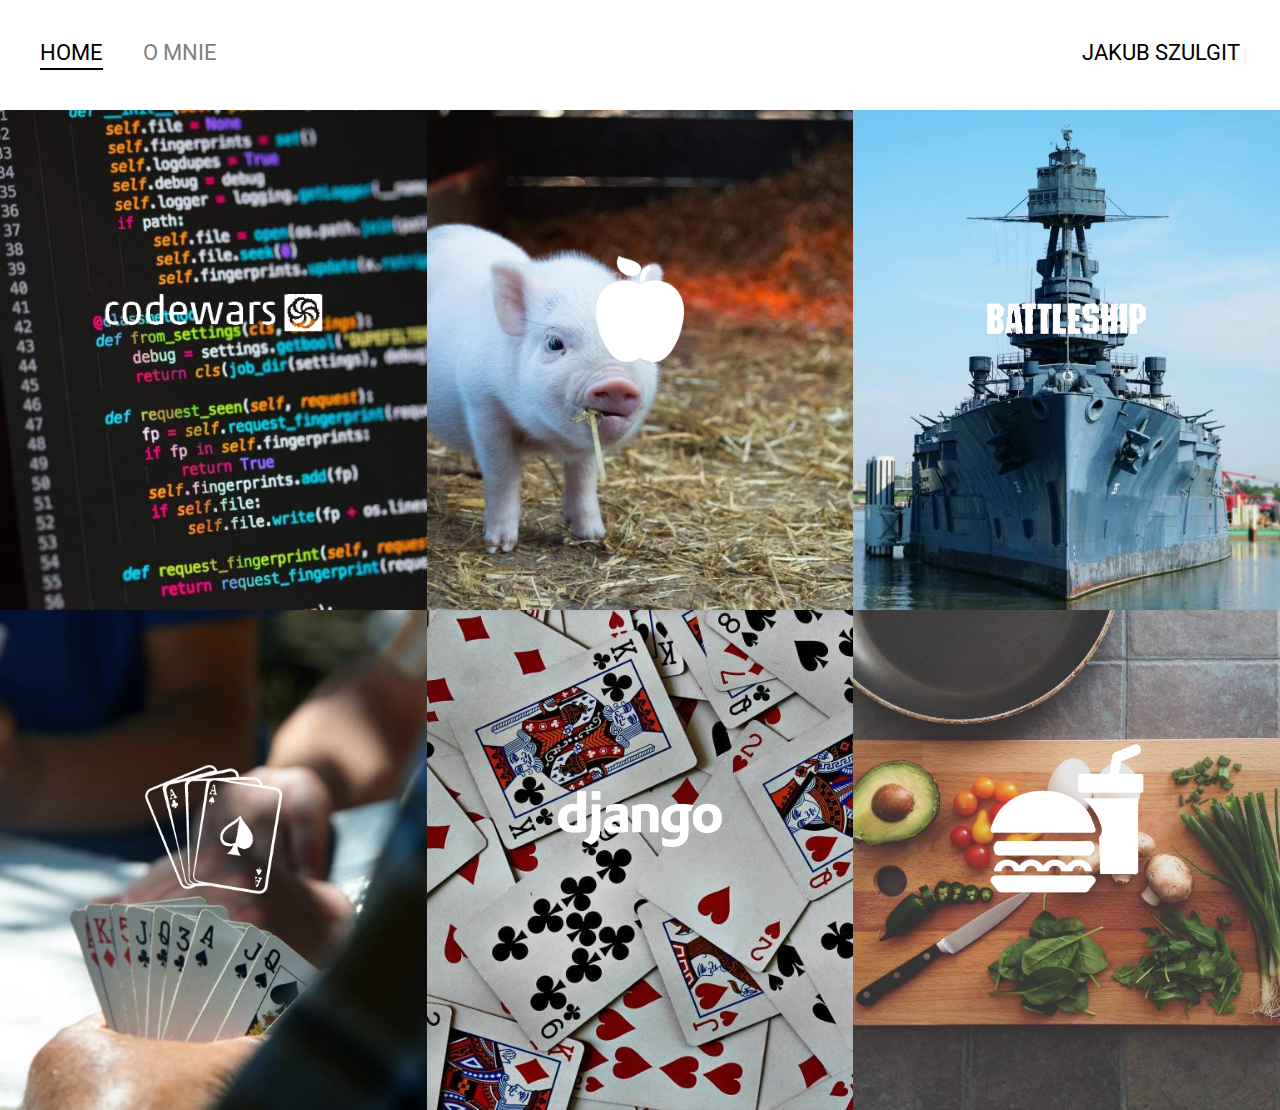
<file: index.html>
<!DOCTYPE html>
<html>
	<head>		
		<meta charset="utf-8">
		<meta name="author" content="Jakub Szulgit">
		<meta name="description" content="Portfolio website - Jakub Szulgit">
		<meta name="keywords" content="Jakub, Szulgit, portfolio, python, django, projects">
		<meta name="viewport" content="width=device-width, initial-scale=1, minimum-scale=1">
		<link href="https://fonts.googleapis.com/css2?family=Roboto&display=swap" rel="stylesheet">
		<link href="css/style.css" rel="stylesheet" type="text/css">
		<title>Jakub Szulgit|Home</title>
	</head>

	<body>
		<div class="container-navbar">
			<div class="navbar">
				<div class="left-side-wrapper">
					<div class="left-side-item selected">
						<a href="index.html">
							Home
						</a>
					</div>

					<div class="left-side-item">
						<a href="about.html">
							O mnie
						</a>
					</div>
				</div>

				<div class="right-side-wrapper">
					<div class="right-side-item">
						Jakub Szulgit
					</div>
				</div>
			</div>
		</div>

		<div class="container-projects">
			<div class="portfolio-item-wrapper">
				<div class="portfolio-item-background" style="background-image: url(img/photo1.jpg);">
				</div>

				<div class="portfolio-item-content-wrapper">
					<div class="portfolio-item-logo">
						<a href="https://www.codewars.com/users/lucek3332">
							<img src="img/logos/logo1.png" style="width: 80%;">
						</a>
					</div>

					<div class="portfolio-item-description">
						<a href="https://www.codewars.com/users/lucek3332">
							<p>Ponad 300 zadań z pythona oraz blisko 100 zadań z SQL o różnym poziomie trudności.</p>
						</a>
					</div>
				</div>
			</div>

			<div class="portfolio-item-wrapper">
				<div class="portfolio-item-background" style="background-image: url(img/photo2.jpg);">
				</div>

				<div class="portfolio-item-content-wrapper">
					<div class="portfolio-item-logo">
						<a href="https://github.com/lucek3332/prosiak-pygame">
							<img src="img/logos/logo2.png" style="width: 30%;">
						</a>
					</div>

					<div class="portfolio-item-description">
						<a href="https://github.com/lucek3332/prosiak-pygame">
							<p>Zbieraj jabłka i uciekaj przed goniącymi wilkami w emocjonującej grze napisanej w Python/Pygame.</p>
						</a>
					</div>
				</div>
			</div>

			<div class="portfolio-item-wrapper">
				<div class="portfolio-item-background" style="background-image: url(img/photo3.jpg);">
				</div>

				<div class="portfolio-item-content-wrapper">
					<div class="portfolio-item-logo">
						<a href="https://github.com/lucek3332/battleship">
							<img src="img/logos/logo3.png">
						</a>
					</div>

					<div class="portfolio-item-description">
						<a href="https://github.com/lucek3332/battleship">
							<p>Klasyczna gra w statki. Poczuj się jak prawdziwy pirat!</p>
						</a>
					</div>
				</div>
			</div>

			<div class="portfolio-item-wrapper">
				<div class="portfolio-item-background" style="background-image: url(img/photo4.jpg);">
				</div>

				<div class="portfolio-item-content-wrapper">
					<div class="portfolio-item-logo">
						<a href="https://github.com/lucek3332/bridge-pygame">
							<img src="img/logos/logo4.png">
						</a>
					</div>

					<div class="portfolio-item-description">
						<a href="https://github.com/lucek3332/bridge-pygame">
							<p>Gra karciana online dla wielu graczy.</p>
						</a>
					</div>
				</div>
			</div>

			<div class="portfolio-item-wrapper">
				<div class="portfolio-item-background" style="background-image: url(img/photo5.jpg);">
				</div>

				<div class="portfolio-item-content-wrapper">
					<div class="portfolio-item-logo">
						<a href="https://github.com/lucek3332/bridge-django">
							<img src="img/logos/logo5.png">
						</a>
					</div>

					<div class="portfolio-item-description">
						<a href="https://github.com/lucek3332/bridge-django">
							<p>Platforma do gry w brydża napisana przy pomocy Django.</p>
						</a>
					</div>
				</div>
			</div>

			<div class="portfolio-item-wrapper">
				<div class="portfolio-item-background" style="background-image: url(img/photo6.jpg);">
				</div>

				<div class="portfolio-item-content-wrapper">
					<div class="portfolio-item-logo">
						<a href="#">
							<img src="img/logos/logo6.png">
						</a>
					</div>

					<div class="portfolio-item-description">
						<a href="#">
							<p>Strona internetowa z przepisami - w trakcie.</p>
						</a>
					</div>
				</div>
			</div>
		</div>	
	</body>


	<script>

		const portfolioItems = document.querySelectorAll('.portfolio-item-wrapper')

		portfolioItems.forEach(portfolioItem => {
			portfolioItem.addEventListener('mouseover', () => {
				console.log(portfolioItem.childNodes[1].classList);
				portfolioItem.childNodes[1].classList.add('img-darken');
			})

			portfolioItem.addEventListener('mouseout', () => {
				console.log(portfolioItem.childNodes[1].classList);
				portfolioItem.childNodes[1].classList.remove('img-darken');
			})
		})

	</script>
</html>
</file>
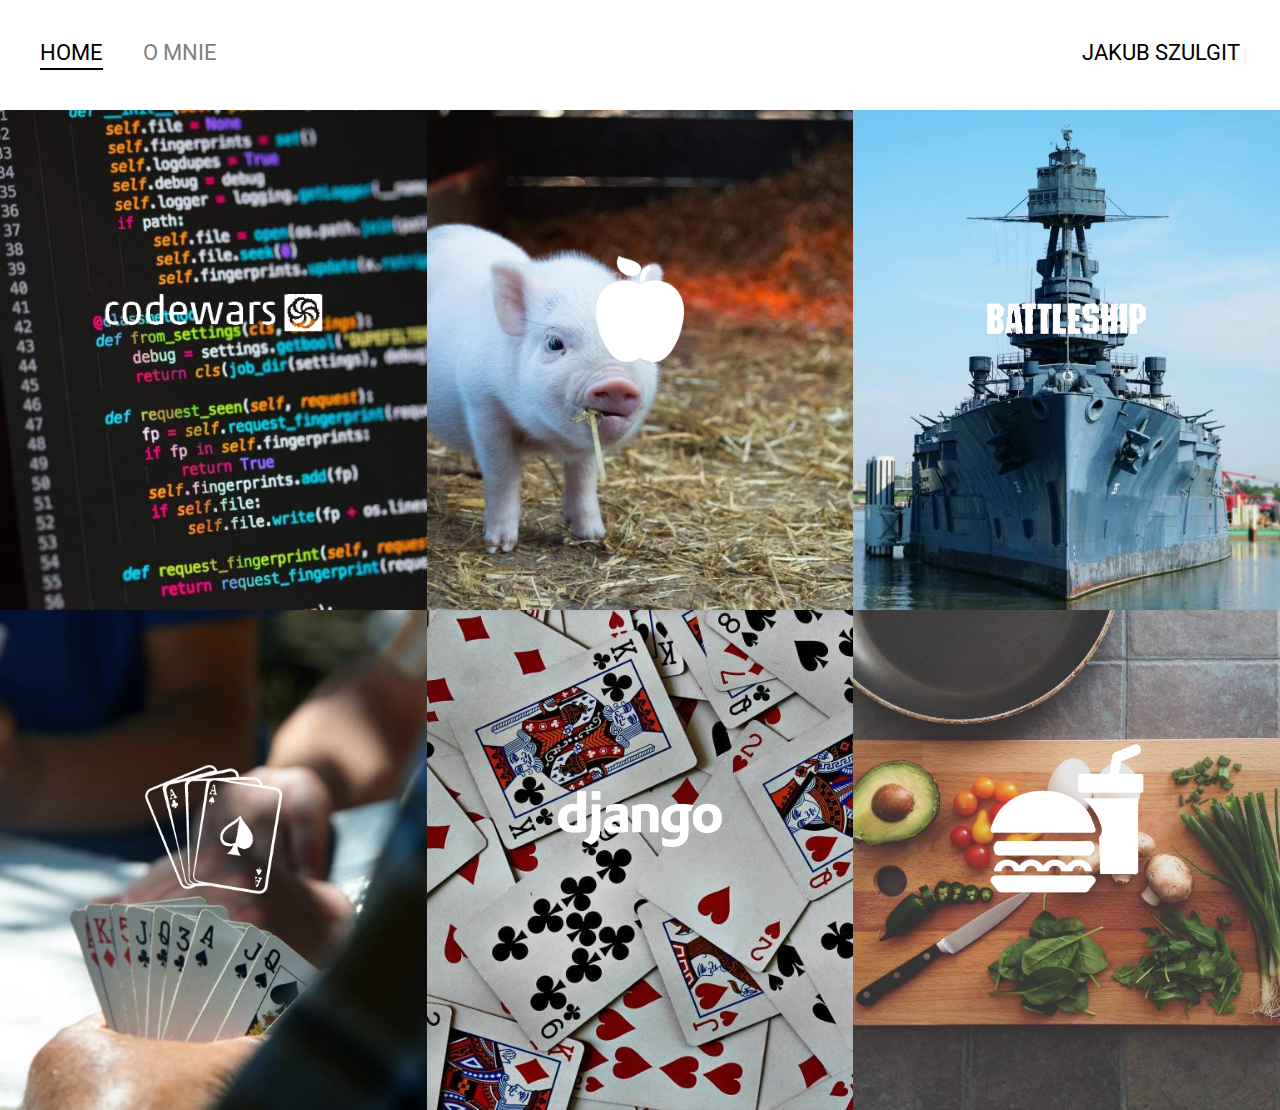
<file: html/index.html>
<!DOCTYPE html>
<html>
	<head>		
		<meta charset="utf-8">
		<meta content="author" value="Jakub Szulgit">
		<meta content="description" value="Portfolio website - Jakub Szulgit">
		<meta content="keywords" value="Jakub, Szulgit, portfolio, python, django, projects">
		<meta content="viewport" value="with=device-width">
		<link href="https://fonts.googleapis.com/css2?family=Roboto&display=swap" rel="stylesheet">
		<link href="../css/style.css" rel="stylesheet" type="text/css">
		<title>Jakub Szulgit|Home</title>
	</head>

	<body>
		<div class="container-navbar">
			<div class="navbar">
				<div class="left-side-wrapper">
					<div class="left-side-item selected">
						<a href="index.html">
							Home
						</a>
					</div>

					<div class="left-side-item">
						<a href="about.html">
							O mnie
						</a>
					</div>
				</div>

				<div class="right-side-wrapper">
					<div class="right-side-item">
						Jakub Szulgit
					</div>
				</div>
			</div>
		</div>

		<div class="container-projects">
			<div class="portfolio-item-wrapper">
				<div class="portfolio-item-background" style="background-image: url(../img/photo1.jpg);">
				</div>

				<div class="portfolio-item-content-wrapper">
					<div class="portfolio-item-logo">
						<a href="https://www.codewars.com/users/lucek3332">
							<img src="../img/logos/logo1.png" style="width: 80%;">
						</a>
					</div>

					<div class="portfolio-item-description">
						<a href="https://www.codewars.com/users/lucek3332">
							<p>Ponad 300 zadań z pythona oraz blisko 100 zadań z SQL o różnym poziomie trudności.</p>
						</a>
					</div>
				</div>
			</div>

			<div class="portfolio-item-wrapper">
				<div class="portfolio-item-background" style="background-image: url(../img/photo2.jpg);">
				</div>

				<div class="portfolio-item-content-wrapper">
					<div class="portfolio-item-logo">
						<a href="https://github.com/lucek3332/prosiak-pygame">
							<img src="../img/logos/logo2.png" style="width: 30%;">
						</a>
					</div>

					<div class="portfolio-item-description">
						<a href="https://github.com/lucek3332/prosiak-pygame">
							<p>Zbieraj jabłka i uciekaj przed goniącymi wilkami w emocjonującej grze napisanej w Python/Pygame.</p>
						</a>
					</div>
				</div>
			</div>

			<div class="portfolio-item-wrapper">
				<div class="portfolio-item-background" style="background-image: url(../img/photo3.jpg);">
				</div>

				<div class="portfolio-item-content-wrapper">
					<div class="portfolio-item-logo">
						<a href="https://github.com/lucek3332/battleship">
							<img src="../img/logos/logo3.png">
						</a>
					</div>

					<div class="portfolio-item-description">
						<a href="https://github.com/lucek3332/battleship">
							<p>Klasyczna gra w statki. Poczuj się jak prawdziwy pirat!</p>
						</a>
					</div>
				</div>
			</div>

			<div class="portfolio-item-wrapper">
				<div class="portfolio-item-background" style="background-image: url(../img/photo4.jpg);">
				</div>

				<div class="portfolio-item-content-wrapper">
					<div class="portfolio-item-logo">
						<a href="https://github.com/lucek3332/bridge-pygame">
							<img src="../img/logos/logo4.png">
						</a>
					</div>

					<div class="portfolio-item-description">
						<a href="https://github.com/lucek3332/bridge-pygame">
							<p>Gra karciana online dla wielu graczy.</p>
						</a>
					</div>
				</div>
			</div>

			<div class="portfolio-item-wrapper">
				<div class="portfolio-item-background" style="background-image: url(../img/photo5.jpg);">
				</div>

				<div class="portfolio-item-content-wrapper">
					<div class="portfolio-item-logo">
						<a href="https://github.com/lucek3332/bridge-django">
							<img src="../img/logos/logo5.png">
						</a>
					</div>

					<div class="portfolio-item-description">
						<a href="https://github.com/lucek3332/bridge-django">
							<p>Platforma do gry w brydża napisana przy pomocy Django.</p>
						</a>
					</div>
				</div>
			</div>

			<div class="portfolio-item-wrapper">
				<div class="portfolio-item-background" style="background-image: url(../img/photo6.jpg);">
				</div>

				<div class="portfolio-item-content-wrapper">
					<div class="portfolio-item-logo">
						<a href="#">
							<img src="../img/logos/logo6.png">
						</a>
					</div>

					<div class="portfolio-item-description">
						<a href="#">
							<p>Strona internetowa z przepisami - w trakcie.</p>
						</a>
					</div>
				</div>
			</div>
		</div>	
	</body>


	<script>

		const portfolioItems = document.querySelectorAll('.portfolio-item-wrapper')

		portfolioItems.forEach(portfolioItem => {
			portfolioItem.addEventListener('mouseover', () => {
				console.log(portfolioItem.childNodes[1].classList);
				portfolioItem.childNodes[1].classList.add('img-darken');
			})

			portfolioItem.addEventListener('mouseout', () => {
				console.log(portfolioItem.childNodes[1].classList);
				portfolioItem.childNodes[1].classList.remove('img-darken');
			})
		})

	</script>
</html>
</file>
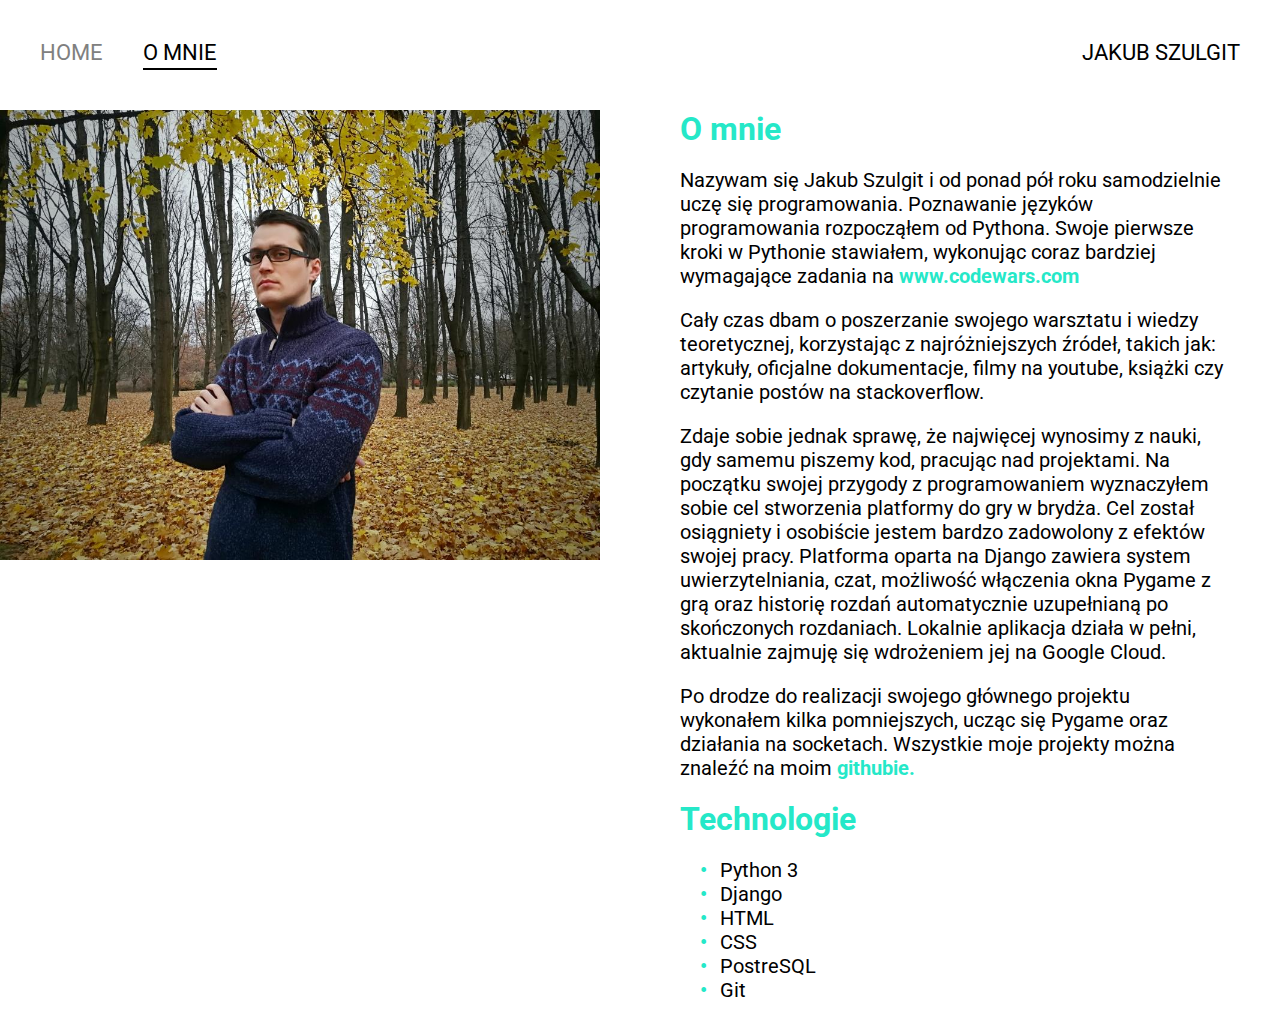
<file: about.html>
<!DOCTYPE html>
<html>
	<head>		
		<meta charset="utf-8">
		<meta name="author" content="Jakub Szulgit">
		<meta name="description" content="Portfolio website - Jakub Szulgit">
		<meta name="keywords" content="Jakub, Szulgit, portfolio, python, django, projects">
		<meta name="viewport" content="width=device-width, initial-scale=1, minimum-scale=1">
		<link href="https://fonts.googleapis.com/css2?family=Roboto&display=swap" rel="stylesheet">
		<link href="css/style.css" rel="stylesheet" type="text/css">
		<title>Jakub Szulgit|About</title>
	</head>
		<div class="container-navbar">
			<div class="navbar">
				<div class="left-side-wrapper">
					<div class="left-side-item">
						<a href="index.html">
							Home
						</a>
					</div>

					<div class="left-side-item selected">
						<a href="about.html">
							O mnie
						</a>
					</div>
				</div>

				<div class="right-side-wrapper">
					<div class="right-side-item">
						Jakub Szulgit
					</div>
				</div>
			</div>
		</div>	

		<div class="container-about">
			<div class="about-photo">
				<img src="img/about.jpg">
			</div>

			<div class="about-content-wrapper">
				<div class="header-about">
					<h1>O mnie</h1>
				</div>

				<div class="about-content">
					<p>
						Nazywam się Jakub Szulgit i od ponad pół roku samodzielnie uczę się programowania.
						Poznawanie języków programowania rozpocząłem od Pythona. Swoje pierwsze kroki w Pythonie
						stawiałem, wykonując coraz bardziej wymagające zadania na <a href="https://www.codewars.com/users/lucek3332"><span id="colored">www.codewars.com</span></a>
					</p>

					<p>
						Cały czas dbam o poszerzanie swojego warsztatu i wiedzy teoretycznej,
						korzystając z najróżniejszych źródeł, takich jak: artykuły, oficjalne dokumentacje, 
						filmy na youtube, książki czy czytanie postów na stackoverflow. 
					</p>

					<p>
						Zdaje sobie jednak sprawę, że najwięcej wynosimy z nauki, gdy samemu piszemy kod,
						pracując nad projektami. Na początku swojej przygody z programowaniem wyznaczyłem
						sobie cel stworzenia platformy do gry w brydża. Cel został osiągniety i osobiście
						jestem bardzo zadowolony z efektów swojej pracy. Platforma oparta na Django zawiera
						system uwierzytelniania, czat, możliwość włączenia okna Pygame z grą oraz historię rozdań
						automatycznie uzupełnianą po skończonych rozdaniach. Lokalnie aplikacja działa w pełni,
						aktualnie zajmuję się wdrożeniem jej na Google Cloud.
					</p>

					<p>
						Po drodze do realizacji swojego głównego projektu wykonałem kilka pomniejszych,
						ucząc się Pygame oraz działania na socketach. Wszystkie moje projekty można znaleźć na moim <a href="https://github.com/lucek3332"><span id="colored">githubie.</span></a>
					</p>
				</div>

				<div class="header-about">
					<h1>Technologie</h1>					
				</div>

				<div class="about-content">
					<p>
						<ul>
							<li>Python 3</li>
							<li>Django</li>
							<li>HTML</li>
							<li>CSS</li>
							<li>PostreSQL</li>
							<li>Git</li>							
						</ul>						
					</p>
				</div>
			</div>
		</div>	
	<body>
	</body>
</html>
</file>
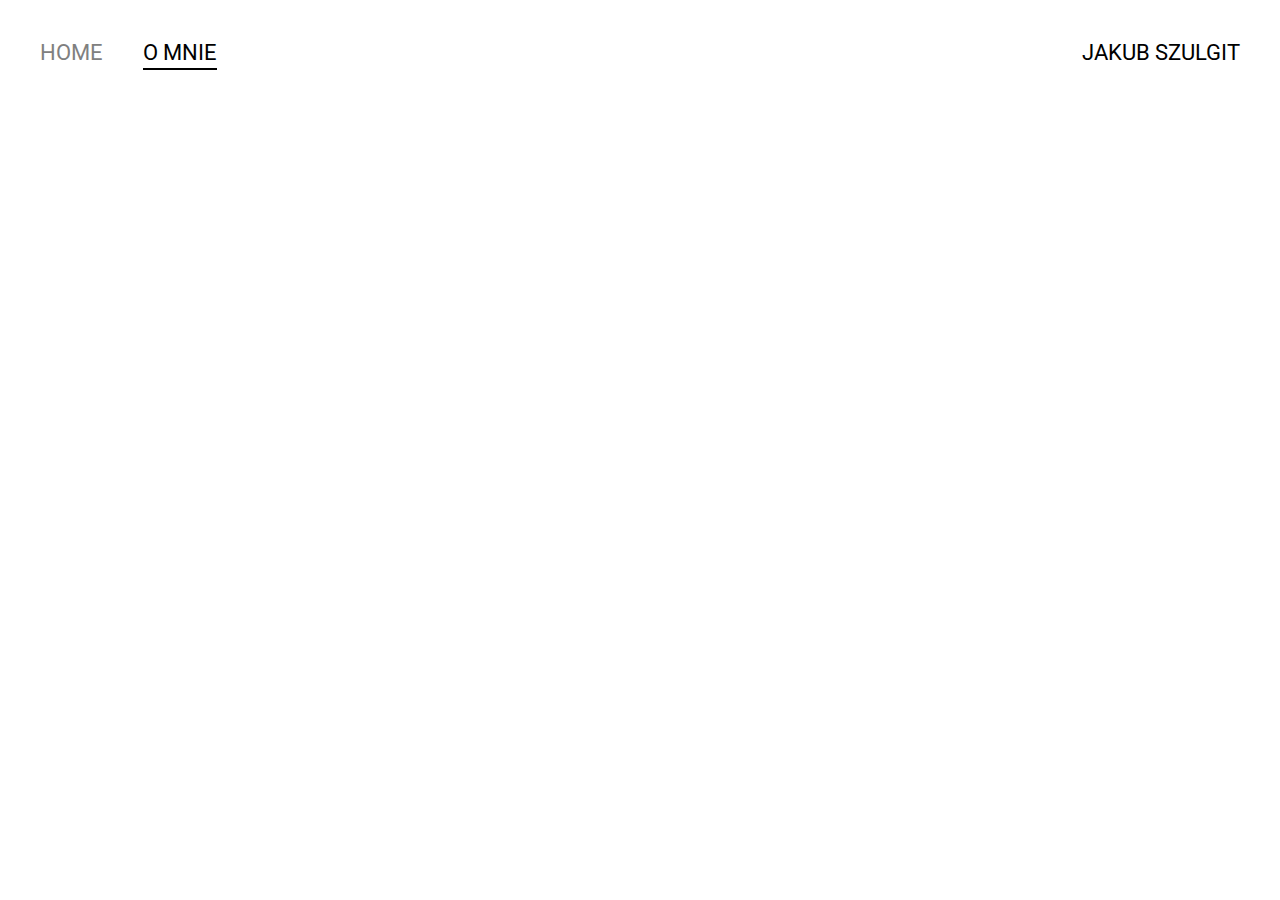
<file: html/about.html>
<!DOCTYPE html>
<html>
	<head>		
		<meta charset="utf-8">
		<meta content="author" value="Jakub Szulgit">
		<meta content="description" value="Portfolio website - Jakub Szulgit">
		<meta content="keywords" value="Jakub, Szulgit, portfolio, python, django, projects">
		<meta content="viewport" value="with=device-width">
		<link href="https://fonts.googleapis.com/css2?family=Roboto&display=swap" rel="stylesheet">
		<link href="../css/style.css" rel="stylesheet" type="text/css">
		<title>Jakub Szulgit|About</title>
	</head>
		<div class="container-navbar">
			<div class="navbar">
				<div class="left-side-wrapper">
					<div class="left-side-item">
						<a href="index.html">
							Home
						</a>
					</div>

					<div class="left-side-item selected">
						<a href="about.html">
							O mnie
						</a>
					</div>
				</div>

				<div class="right-side-wrapper">
					<div class="right-side-item">
						Jakub Szulgit
					</div>
				</div>
			</div>
		</div>		
	<body>
	</body>
</html>
</file>
<file: css/style.css>
/* General */

body {
	margin: 0px;
}

a:link{
	color: inherit;
	text-decoration: none;
}

a:visited {
	color: inherit;
	text-decoration: none;
}

a:hover {
	color: inherit;
	text-decoration: none;
}

a:active {
	color: inherit;
	text-decoration: none;
}

/* Navbar */

.navbar {
	display: flex;
	justify-content: space-between;
	min-height: 100px;
}

.left-side-wrapper {
	padding: 40px;
	display: flex;
	color: grey;
}

.right-side-wrapper {
	padding: 40px;
}

.left-side-item {
	margin-right: 40px;
	text-transform: uppercase;
	font-family: "Roboto", sans-serif;
	font-size: 22px;
	padding-bottom: 3px;
	border-bottom: 2px solid transparent;	
}

.left-side-item:hover {
	color: black;
	padding-bottom: 3px;
	border-bottom: 2px solid black;	
	transition: 1s;
}

.right-side-item {
	text-transform: uppercase;
	font-family: "Roboto", sans-serif;
	font-size: 22px;
}

.selected {
	color: black;
	border-bottom: 2px solid black;
}

/* Projects */

.container-projects {
	display: grid;
	grid-template-columns: 1fr 1fr 1fr;
}

.portfolio-item-background {
	width: 100%;
	height: 500px;
	background-repeat: no-repeat;
	background-position: center;
	background-size: cover;
}

.portfolio-item-wrapper {
	position: relative;
}

.portfolio-item-content-wrapper {
	display: flex;
	flex-direction: column;
	justify-content: center;
	align-items: center;
	text-align: center;
	position: absolute;	
	top: 0;
	padding-left: 50px;
	padding-right: 50px;
	height: 100%;
}

.portfolio-item-logo img{
	width: 50%;
	height: auto;
}

.portfolio-item-description {	
	font-size: 18px;
	color: transparent;
	font-weight: bold;
	font-family: "Roboto", sans-serif;
}

.portfolio-item-wrapper:hover .portfolio-item-description {	
	font-size: 18px;
	color: #25e8c8;
	transition: 1s;
	font-weight: bold;
	font-family: "Roboto", sans-serif;
}

.img-darken {
	transition: 1s;
	filter: brightness(0.1);
}

/* About me */

.container-about {
	display: grid;
	grid-template-columns: 1fr 1fr;
	grid-column-gap: 80px;
}

.about-photo img{
	width: 100%;
}

.about-content-wrapper {
	margin-right: 50px;
}

.header-about {
	font-family: "Roboto", sans-serif;
	color: #25e8c8;	
}

.header-about h1 {
	margin: 0;
}

.about-content {
	font-family: "Roboto", sans-serif;
	font-size: 20px;
}

.about-content ul {
  list-style: none; /* Remove default bullets */
}

.about-content ul li::before {
  content: "\2022";  /* Add content: \2022 is the CSS Code/unicode for a bullet */
  color: #25e8c8; 
  font-weight: bold; /* If you want it to be bold */
  display: inline-block; /* Needed to add space between the bullet and the text */
  width: 1em; /* Also needed for space (tweak if needed) */
  margin-left: -1em; /* Also needed for space (tweak if needed) */
}

#colored {
	color: #25e8c8; 
	font-weight: bold;
}

/* Mobile devices */

@media only screen and (max-width: 768px) {
	
	.container-projects {
		grid-template-columns: 1fr;
	}

	.navbar {
		max-height: 120px;
		display: grid;
		grid-template-columns: 1fr;
		justify-items: center;
	}

	.left-side-wrapper {
		padding: 20px;
		display: grid;
		grid-template-columns: 1fr 1fr;
		width: 100%;
		justify-items: center;
	}

	.left-side-item {
		text-align: center;
		margin: 0px;
	}

	.right-side-wrapper {
		padding: 0 0 20px 0;
		margin: 0px;
	}

	.portfolio-item-background {
		height: 300px;
	}

	.container-about {
		grid-template-columns: 1fr;
	}

	.header-about {
		text-align: center;
	}

	.about-content p {
		margin-left: 18px;
		margin-right: 18px;
		text-align: justify;
	}

	.about-content-wrapper {
		margin: 0px;
	}

	.about-photo img {
		margin-bottom: 10px;
	}
}
</file>
